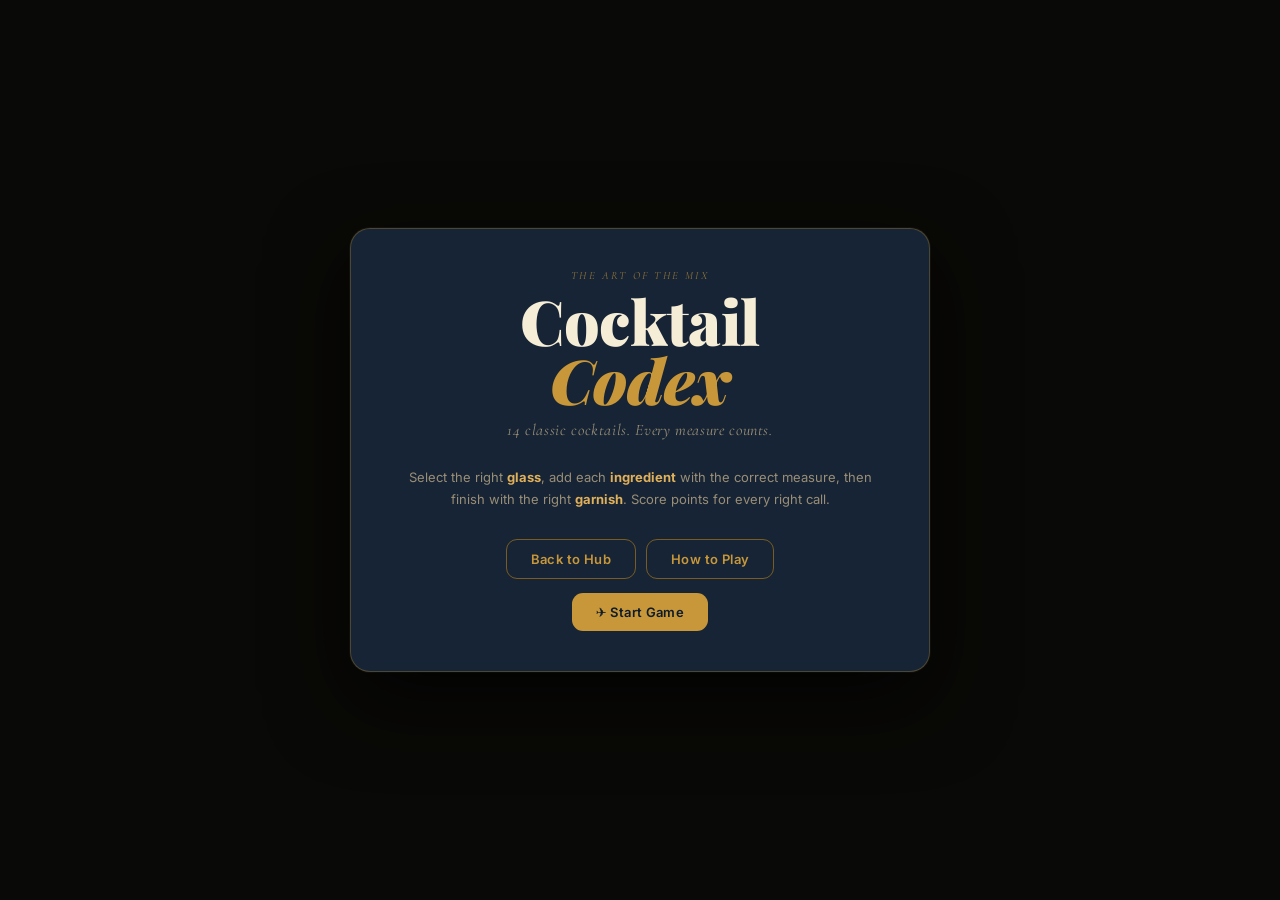
<file: games/cocktail_codex/index.html>
<!DOCTYPE html>
<html lang="en">
<head>
  <meta charset="UTF-8" />
  <meta name="viewport" content="width=device-width, initial-scale=1.0" />
  <title>Cocktail Codex</title>
  <link rel="stylesheet" href="style.css" />
  <link rel="preconnect" href="https://fonts.googleapis.com" />
  <link href="https://fonts.googleapis.com/css2?family=Playfair+Display:ital,wght@0,400;0,600;0,700;0,900;1,400;1,700&family=Cormorant+Garamond:ital,wght@0,300;0,400;0,600;1,300;1,400&family=Inter:wght@300;400;500;600;700&display=swap" rel="stylesheet" />
</head>
<body>

<!-- ══════════════════════════════════════════════════
     WELCOME OVERLAY
══════════════════════════════════════════════════ -->
<div class="overlay" id="overlayWelcome">
  <div class="modal">
    <button id="resumeBtn" class="modal-close-btn" style="display:none" onclick="resumeGame()" title="Resume">✕</button>
    <div class="modal-eyebrow">The Art of the Mix</div>
    <div class="modal-logo">Cocktail<br><span class="logo-accent">Codex</span></div>
    <div class="modal-tagline">14 classic cocktails. Every measure counts.</div>
    <div class="modal-body">
      Select the right <strong>glass</strong>, add each <strong>ingredient</strong> with the correct measure, then finish with the right <strong>garnish</strong>. Score points for every right call.
    </div>
    <div class="btn-group">
      <button class="btn btn-secondary" onclick="window.location.replace('../../hub/index.html')">Back to Hub</button>
      <button class="btn btn-secondary" onclick="showOverlay('overlayTutorial')">How to Play</button>
    </div>
    <div style="margin-top:14px">
      <button class="btn btn-primary" onclick="showStaffEntry()">✈ Start Game</button>
    </div>
  </div>
</div>

<!-- ══════════════════════════════════════════════════
     STAFF NUMBER OVERLAY
══════════════════════════════════════════════════ -->
<div class="overlay hidden" id="overlayStaffNum">
  <div class="modal" style="max-width:380px">
    <button class="modal-close-btn" onclick="showOverlay('overlayWelcome')" title="Back">✕</button>
    <div class="modal-logo" style="font-size:clamp(28px,5vw,36px);margin-bottom:6px">Staff Number</div>
    <div class="modal-tagline" style="margin-bottom:20px">Your score will appear on the leaderboard</div>
    <div class="staff-input-wrap">
      <input id="staffInput" class="staff-input" type="text" inputmode="numeric" pattern="[0-9]*"
        maxlength="6" placeholder="123456" autocomplete="off"
        oninput="validateStaffInput()"
        onkeydown="if(event.key==='Enter') confirmStaffNumber()" />
      <div class="staff-error" id="staffError">Must be exactly 6 digits</div>
    </div>
    <div class="btn-group" style="margin-top:20px">
      <button class="btn btn-primary" id="staffConfirmBtn" onclick="confirmStaffNumber()">Continue →</button>
    </div>
  </div>
</div>

<!-- ══════════════════════════════════════════════════
     TUTORIAL OVERLAY
══════════════════════════════════════════════════ -->
<div class="overlay hidden" id="overlayTutorial">
  <div class="modal" style="max-width:520px">
    <button class="modal-close-btn" onclick="showOverlay('overlayWelcome')" title="Back">✕</button>
    <div class="modal-logo" style="font-size:clamp(28px,5vw,36px);margin-bottom:18px">How to Play</div>
    <div class="tutorial-steps">
      <div class="tut-step"><div class="tut-num">1</div><div class="tut-text">Choose whether to <strong>use a shaker or not</strong> — each cocktail has a correct method.</div></div>
      <div class="tut-step"><div class="tut-num">2</div><div class="tut-text"><strong>Drag the correct glass</strong> to the drop zone — the glass shape appears when you get it right.</div></div>
      <div class="tut-step"><div class="tut-num">3</div><div class="tut-text"><strong>Drag each ingredient</strong> to the glass. A measure picker appears — select the right amount for full points. Wrong measure = 1 pt only.</div></div>
      <div class="tut-step"><div class="tut-num">4</div><div class="tut-text"><strong>Drag the garnish</strong> to finish the cocktail.</div></div>
      <div class="tut-step"><div class="tut-num">5</div><div class="tut-text">Complete all <strong>14 cocktails</strong> to finish. Your score is saved to the hub leaderboard.</div></div>
    </div>
    <div class="btn-group">
      <button class="btn btn-primary" onclick="showStaffEntry()">✈ Start Game</button>
    </div>
  </div>
</div>

<!-- ══════════════════════════════════════════════════
     GAME OVER OVERLAY
══════════════════════════════════════════════════ -->
<div class="overlay hidden" id="overlayGameOver">
  <div class="modal" style="max-width:420px;text-align:center">
    <div class="modal-logo" style="color:#E05A5A;font-size:clamp(32px,6vw,48px)">Game Over</div>
    <div class="modal-tagline" style="margin-bottom:16px">The bar is closed</div>
    <div style="font-size:48px;margin:12px 0"><img width='100%' src='./src/game_over/over1.gif' alt='Game over'></div>
    <div class="modal-body" style="margin-bottom:6px">
      You finished <strong id="go-cocktails">0</strong> cocktails.
    </div>
    <div class="btn-group" style="margin-top:20px">
      <button class="btn btn-secondary" onclick="showOverlay('overlayWelcome')">Menu</button>
      <button class="btn btn-primary" onclick="restartGame()">Play Again</button>
    </div>
  </div>
</div>

<!-- ══════════════════════════════════════════════════
     GAME COMPLETE OVERLAY
══════════════════════════════════════════════════ -->
<div class="overlay hidden" id="overlayComplete">
  <div class="modal" style="max-width:460px;text-align:center">
    <div class="modal-eyebrow">All 14 Cocktails Complete</div>
    <div class="modal-logo" style="font-size:clamp(28px,5vw,42px);margin-bottom:10px">Masterclass!</div>
    <div style="font-size:52px;margin:10px 0"><img width='100%' src='./src/game_over/win.gif' alt='Game over'></div>
    <div class="complete-score-wrap">
      <div class="complete-stat">
        <div class="complete-stat-val" id="comp-score">0</div>
        <div class="complete-stat-label">Total Score</div>
      </div>
    </div>
    <div class="modal-body" style="margin:16px 0 6px">Your score has been saved to the leaderboard. <br>Well shaken!</div>
    <div class="btn-group" style="margin-top:20px">
      <button class="btn btn-secondary" onclick="window.location.replace('../../hub/index.html')">Back to Hub</button>
      <button class="btn btn-primary" onclick="restartGame()">Play Again</button>

    </div>
  </div>
</div>

<!-- measure picker is now inline below the glass stage -->

<!-- ══════════════════════════════════════════════════
     MAIN GAME
══════════════════════════════════════════════════ -->
<div id="game" class="hidden">

  <!-- Header: logo + dev tools + menu only -->
  <header class="g-header">
    <div class="g-logo">Cocktail<span class="g-logo-accent">Codex</span></div>
    <div class="g-header-btns">
      <span class="header-staff-badge" id="header-staff-num"></span>
      <button class="btn-icon hidden" id="devToolsBtn" title="Dev Tools" onclick="toggleDevTools()">⚙</button>
      <button class="btn btn-ghost" onclick="showOverlay('overlayWelcome')">Menu</button>
    </div>
  </header>

  <main class="game-layout">

    <!-- LEFT: sequential steps + score card + dev tools -->
    <aside class="palette" id="palette">



      <!-- Step 1: Method -->
      <div class="palette-section" id="step-shaker">
        <h3 class="palette-title"><span class="step-num">1</span> Method</h3>
        <div class="palette-grid palette-grid-4">
          <button class="palette-item shaker-btn-item" id="shakerYes" onclick="selectShaker(true)"></button>
          <button class="palette-item shaker-btn-item" id="shakerNo"  onclick="selectShaker(false)"></button>
        </div>
      </div>

      <!-- Step 2: Glass -->
      <div class="palette-section step-hidden" id="step-glass">
        <h3 class="palette-title"><span class="step-num">2</span> Glass</h3>
        <div class="palette-grid palette-grid-4" id="glasses-grid"></div>
      </div>

      <!-- Step 3: Ingredients -->
      <div class="palette-section step-hidden" id="step-ingredients">
        <h3 class="palette-title"><span class="step-num">3</span> Ingredients</h3>
        <div class="palette-grid palette-grid-4" id="ingredients-grid"></div>
      </div>

      <!-- Step 4: Garnish -->
      <div class="palette-section step-hidden" id="step-garnish">
        <h3 class="palette-title"><span class="step-num">4</span> Garnish</h3>
        <div class="palette-grid palette-grid-4" id="garnishes-grid"></div>
      </div>



    </aside>

    <!-- CENTER: drop hint + drop zone -->
    <section class="glass-stage">
      <div class="drop-hint-bar" id="drop-hint-bar">Drop ingredient here</div>
      <div class="glass-drop-zone" id="glass-drop-zone">
        <div id="glass-svg-wrap"></div>
        <div class="dropped-items" id="dropped-items"></div>
      </div>
      <div class="feedback" id="feedback"></div>
    </section>

    <!-- RIGHT: task card -->
    <aside class="task-panel">
      <div class="task-card">
        <div class="task-label">Your Mission</div>
          <div class="cocktail-timer">
          <div class="timer-bar-track"><div class="timer-bar-fill" id="timer-bar-fill"></div></div>
          <span class="timer-label" id="timer-label">60s</span>
        </div>
        <h2 class="task-name" id="task-name">—</h2>

        <div class="task-step-status" id="task-step-status"></div>
        <button class="btn btn-next hidden" id="btn-next" onclick="loadNextCocktail()">Next Cocktail →</button>
      </div>



                  <!-- Score card (vertical) -->
      <div class="score-card">
        <div class="score-stat">
          <div class="score-label">This Cocktail</div>
          <div class="score-val" id="hdr-cocktail-score">0</div>
        </div>
        <div class="score-divider"></div>
        <div class="score-stat">
          <div class="score-label">Total Score</div>
          <div class="score-val" id="hdr-total-score">0</div>
        </div>
        <div class="score-divider"></div>
        <div class="score-stat">
          <div class="score-label">Cocktails Made</div>
          <div class="score-val" id="hdr-cocktails-made">0</div>
        </div>
      </div>

      <!-- Dev tools (below palette sections) -->
      <div class="dev-tools-panel hidden" id="devPanel">
        <div class="dev-tools-title">💡 Required</div>
        <div class="required-list" id="required-list"></div>
        <button class="btn btn-reset" id="btn-reset" style="margin-top:10px">↺ Start Over</button>
        <button class="btn btn-skip" id="btn-skip" style="margin-top:6px">⏭ Skip Cocktail</button>
      </div>
    </aside>

  </main>
</div>

<div class="toast" id="toast"></div>

<script src="game.js"></script>
</body>
</html>
</file>
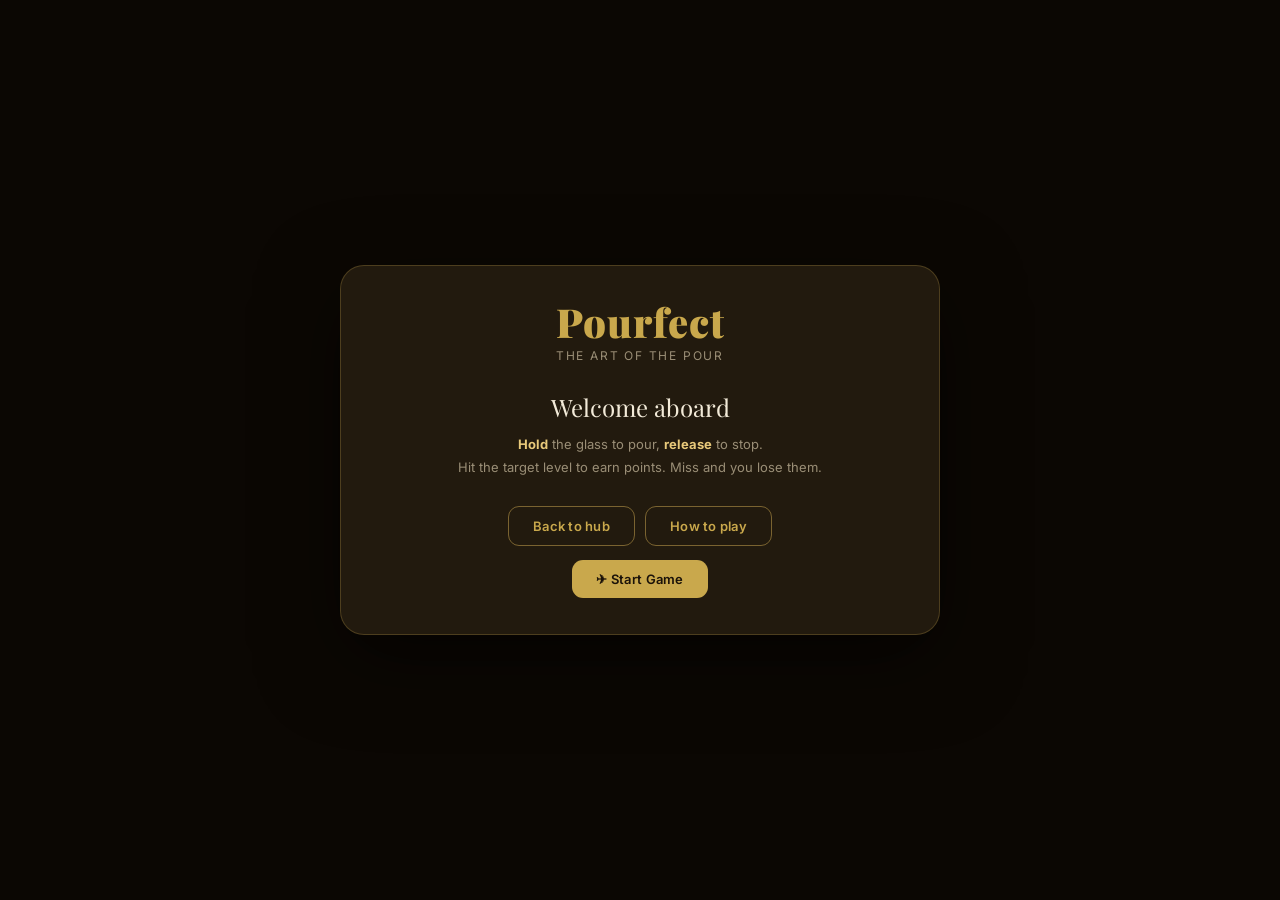
<file: games/pourfect/index.html>
<!DOCTYPE html>
<html lang="en">
<head>
  <meta charset="UTF-8" />
  <meta name="viewport" content="width=device-width, initial-scale=1.0" />
  <title>Pourfect</title>
  <link rel="stylesheet" href="style.css" />
</head>
<body>

<!-- WELCOME -->
<div class="overlay" id="overlayWelcome">
  <div class="modal" style="position:relative;">
    <button id="resumeBtn" onclick="resumeGame()" title="Resume game" class="modal-close-btn" style="display:none;">✕</button>
    <div class="modal-logo">Pourfect</div>
    <div class="modal-tagline">The art of the pour</div>
    <div class="modal-title">Welcome aboard</div>
    <div class="modal-body"><strong>Hold</strong> the glass to pour, <strong>release</strong> to stop.<br>Hit the target level to earn points. Miss and you lose them.</div>
    <div class="btn-group">
      <button class="btn btn-secondary" onclick="window.location.replace('../../hub/index.html')">Back to hub</button>
      <button class="btn btn-secondary" onclick="showOverlay('overlayTutorial')">How to play</button>
    </div>
    <div style="margin-top:14px;">
      <button class="btn btn-primary" onclick="showStaffEntry()">✈ Start Game</button>
    </div>
  </div>
</div>

<!-- STAFF NUMBER -->
<div class="overlay hidden" id="overlayStaffNum">
  <div class="modal" style="max-width:380px;position:relative;">
    <button class="modal-close-btn" onclick="showOverlay('overlayWelcome')" title="Back">✕</button>
    <div class="modal-logo" style="font-size:26px;margin-bottom:6px;">Staff Number</div>
    <div class="modal-tagline" style="margin-bottom:20px;">Your score will appear on the leaderboard</div>
    <div class="staff-input-wrap">
      <input
        id="staffInput"
        class="staff-input"
        type="text"
        inputmode="numeric"
        pattern="[0-9]*"
        maxlength="6"
        placeholder="123456"
        autocomplete="off"
        oninput="validateStaffInput()"
        onkeydown="if(event.key==='Enter') confirmStaffNumber()"
      />
      <div class="staff-error" id="staffError">Must be exactly 6 digits</div>
    </div>
    <div class="btn-group" style="margin-top:20px;">
      <button class="btn btn-primary" id="staffConfirmBtn" disabled onclick="confirmStaffNumber()">Continue →</button>
    </div>
  </div>
</div>

<!-- TUTORIAL -->
<div class="overlay hidden" id="overlayTutorial">
  <div class="modal" style="position:relative;">
    <button class="modal-close-btn" onclick="showOverlay('overlayWelcome')" title="Back">✕</button>
    <div class="modal-logo" style="font-size:26px;margin-bottom:18px;">How to Play</div>
    <div class="tutorial-steps">
      <div class="tut-step"><div class="tut-num">1</div><div class="tut-text">Choose your <strong>cabin class</strong> — each has its own drinks and difficulty.</div></div>
      <div class="tut-step"><div class="tut-num">2</div><div class="tut-text"><strong>Hold</strong> the glass to pour, <strong>release</strong> to stop. Try to match the target level.</div></div>
      <div class="tut-step"><div class="tut-num">3</div><div class="tut-text"><strong>Perfect</strong> = +40 pts. Within 1% = +15. Each % further reduces points — miss by 7%+ and you lose points (max deduction -25).</div></div>
      <div class="tut-step"><div class="tut-num">4</div><div class="tut-text">Score 5 drinks per round. Each level pours <strong>faster</strong> — keep up!</div></div>
      <div class="tut-step"><div class="tut-num">5</div><div class="tut-text">After Level 5, a <strong>Bonus Round</strong> awaits: 1 drink at ±1% tolerance. Hit it → <strong>score doubled</strong>. Miss → lose everything.</div></div>
      <div class="tut-step"><div class="tut-num">6</div><div class="tut-text">Hit <strong>0 points</strong> and it's game over. Keep your score above zero!</div></div>
    </div>
    <div class="btn-group">
      <button class="btn btn-primary" onclick="showStaffEntry()">✈ Start Game</button>
    </div>
  </div>
</div>

<!-- CABIN SELECT -->
<div class="overlay hidden" id="overlayCabin">
  <div class="modal" style="position:relative;">
    <button class="modal-close-btn" onclick="showOverlay('overlayWelcome')" title="Back">✕</button>
    <div class="modal-logo" style="font-size:26px;margin-bottom:4px;">Choose Cabin</div>
    <div class="modal-tagline" style="margin-bottom:24px;">Tap a cabin to start</div>
    <div class="cabin-grid" id="cabinGrid"></div>
  </div>
</div>

<!-- RESULTS -->
<div class="overlay hidden" id="overlayResults">
  <div class="modal results-content">
    <div class="modal-logo" style="font-size:26px;margin-bottom:6px;">Level Complete</div>
    <div class="round-badge" id="resultsRoundBadge">Level 1</div>
    <div id="resultsDrinks" class="results-drinks"></div>
    <div class="results-total" id="resultsTotal"></div>
    <div class="modal-body" id="resultsMsg" style="margin-bottom:4px;"></div>
    <div class="speed-tier-badge" id="resultsSpeedBadge"></div>
    <div style="margin-top:20px;">
      <div class="btn-group">
        <button class="btn btn-ghost" onclick="showOverlay('overlayWelcome')">Menu</button>
        <button class="btn btn-primary" id="nextLevelBtn" onclick="newLevel()">Next Level →</button>
      </div>
    </div>
  </div>
</div>

<!-- GAME OVER -->
<div class="overlay hidden" id="overlayGameOver">
  <div class="modal gameover-modal">
    <div class="modal-logo" style="color:#E87878;">Game Over</div>
    <div class="modal-tagline" style="margin-bottom:16px;">Your score reached zero</div>
    <div class="gameover-score"><img width='100%' src='./src/game_over/thirsty_child.gif' alt='Game over'></div>
    <div class="modal-body" style="margin-bottom:24px;">Better luck next time — the passengers are thirsty!</div>
    <div class="btn-group">
      <button class="btn btn-primary" onclick="showCabinSelect()">Play Again</button>
      <button class="btn btn-ghost" onclick="showOverlay('overlayWelcome')">Menu</button>
    </div>
  </div>
</div>

<!-- GAME -->
<div id="game" class="hidden">

  <header class="g-header">
    <div class="g-logo">Pourfect</div>
    <div class="g-cabin-tag">
      <div class="g-cabin-badge" id="gCabinBadge"></div>
      <div class="g-cabin-name" id="gCabinName"></div>
    </div>
    <div class="g-header-btns">
      <span class="header-staff-badge" id="header-staff-num"></span>
      <button class="btn-icon hidden" id="settingsBtn" title="Settings" onclick="toggleSettings()">⚙</button>
      <button class="btn btn-ghost" style="padding:6px 14px;font-size:11px;" onclick="showOverlay('overlayWelcome')">Menu</button>
    </div>
  </header>

  <aside class="g-left">
    <div class="drink-name" id="gDrinkName">–</div>
    <div class="drink-cabin" id="gDrinkCabin">–</div>
    <div class="hint-text" id="gHint">Hold the glass to pour</div>

    <div class="plays-row">
      <span class="plays-label">Level</span>
      <span style="font-family:'Playfair Display',serif;font-size:18px;font-weight:700;color:var(--gold);margin-left:6px;margin-right:10px;padding-bottom:8px;" id="gLevelNum">1</span>
    </div>

    <div class="plays-row">
      <span class="plays-label">Round</span>
      <div class="plays-track" id="playsTrack"></div>
    </div>
  </aside>

  <main class="g-center">
    <div class="glass-wrap" id="glassWrap"></div>
    <div class="pour-label" id="gPourLabel">Hold glass to pour</div>
  </main>

  <aside class="g-right">
    <div class="score-block">
      <div class="score-label">Score</div>
      <div class="score-val" id="gScore">50</div>
      <div class="score-change" id="gScoreChange"></div>
    </div>

    <div class="praise-box hidden" id="gPraise"></div>

    <div class="target-dial" id="targetDial">
      <div class="target-ring">
        <svg viewBox="0 0 100 100" xmlns="http://www.w3.org/2000/svg">
          <circle cx="50" cy="50" r="42" fill="none" stroke="#2C2214" stroke-width="8"/>
          <circle id="dialRange" cx="50" cy="50" r="42" fill="none" stroke="rgba(29,92,58,0.5)" stroke-width="8" stroke-dasharray="0 264" stroke-linecap="round" transform="rotate(-90 50 50)"/>
          <circle id="dialTarget" cx="50" cy="50" r="42" fill="none" stroke="#C9A84C" stroke-width="3" stroke-dasharray="0 264" stroke-linecap="round" transform="rotate(-90 50 50)"/>
          <circle id="dialFill" cx="50" cy="50" r="42" fill="none" stroke="#E8C97A" stroke-width="5" stroke-dasharray="0 264" stroke-linecap="round" stroke-opacity="0.7" transform="rotate(-90 50 50)"/>
        </svg>
        <div class="target-ring-label">
          <div class="trl-pct" id="dialPct">0%</div>
          <div class="trl-sub">Level</div>
        </div>
      </div>
      <div class="target-label">Fill Level</div>
    </div>

    <div class="speed-control" id="speedControl">
      <div class="speed-label">
        <span>Pour Speed</span>
        <span id="speedVal">Normal</span>
      </div>
      <input type="range" id="speedSlider" min="1" max="5" value="3" step="1"/>
    </div>

    <div class="skip-btn-wrap" id="skipBtnWrap">
      <button class="btn btn-ghost" style="width:100%;font-size:12px;padding:8px;" onclick="skipDrink()">Skip drink →</button>
    </div>
  </aside>

  <footer class="g-footer">
    <button class="btn btn-primary" style="padding:9px 40px;display:none;" id="gActionBtn" onclick="handleAction()">Next</button>
  </footer>

</div>

<script src="game.js"></script>
</body>
</html>
</file>
<file: games/cocktail_codex/style.css>
/* =====================================================
   THE COCKTAIL CODEX — Speakeasy Art Deco Theme v3
   ===================================================== */

@import url('https://fonts.googleapis.com/css2?family=Playfair+Display:ital,wght@0,400;0,600;0,700;0,900;1,400;1,700&family=Cormorant+Garamond:ital,wght@0,300;0,400;0,600;1,300;1,400&family=Inter:wght@300;400;500;600;700&display=swap');

:root {
  --navy:      #0D1B2A;
  --navy-2:    #162435;
  --navy-3:    #1e3045;
  --amber:     #C8973A;
  --amber-2:   #e0b05a;
  --amber-dim: #7A5C22;
  --teal:      #4ECDC4;
  --cream:     #F5EDD6;
  --cream-2:   #e8dcc4;
  --cream-dim: #9A8E76;
  --slate:     #2A3A4A;
  --slate-2:   #3a4e62;
  --red-err:   #e05a5a;
  --green-ok:  #5acd8a;

  --font-display: 'Playfair Display', Georgia, serif;
  --font-serif:   'Cormorant Garamond', Georgia, serif;
  --font-body:    'Inter', system-ui, sans-serif;

  --radius-sm: 6px;
  --radius-md: 12px;
  --radius-lg: 20px;
  --shadow-card: 0 4px 24px rgba(0,0,0,0.45);
  --tr: 0.2s ease;
}

*, *::before, *::after { box-sizing: border-box; margin: 0; padding: 0; }
html, body { height: 100%; background: var(--navy); color: var(--cream); font-family: var(--font-body); font-size: 14px; overflow-x: hidden; }

/* ══════════════════════════════════════════════════
   OVERLAYS
══════════════════════════════════════════════════ */
.overlay {
  position: fixed; inset: 0;
  background: rgba(10,7,3,0.88);
  backdrop-filter: blur(10px);
  display: flex; align-items: center; justify-content: center;
  z-index: 200; transition: opacity 0.3s;
}
.overlay.hidden { opacity: 0; pointer-events: none; }

.modal {
  background: var(--navy-2);
  border: 1px solid rgba(200,151,58,0.3);
  border-radius: var(--radius-lg);
  padding: 40px 48px;
  max-width: 580px; width: calc(100% - 40px);
  text-align: center;
  box-shadow: 0 28px 80px rgba(0,0,0,0.7), 0 0 0 1px rgba(200,151,58,0.08);
  position: relative;
}

.modal-eyebrow {
  font-family: var(--font-serif); font-size: 11px; font-style: italic;
  letter-spacing: 0.2em; text-transform: uppercase;
  color: var(--amber); opacity: 0.7; margin-bottom: 10px;
}
.modal-logo {
  font-family: var(--font-display);
  font-size: clamp(42px, 7vw, 62px); font-weight: 900;
  color: var(--cream); letter-spacing: -0.01em;
  line-height: 0.95; margin-bottom: 10px;
}
.logo-accent { color: var(--amber); font-style: italic; display: block; }
.modal-tagline {
  font-family: var(--font-serif); font-size: 16px; font-style: italic;
  color: var(--cream-dim); letter-spacing: 0.04em; margin-bottom: 26px;
}
.modal-body { font-size: 13px; color: var(--cream-dim); line-height: 1.75; margin-bottom: 28px; }
.modal-body strong { color: var(--amber-2); }

.modal-close-btn {
  position: absolute; top: 14px; right: 14px;
  background: transparent; border: 1px solid rgba(242,234,216,0.2);
  color: var(--cream-dim); border-radius: 8px;
  width: 32px; height: 32px; font-size: 16px; cursor: pointer;
  display: flex; align-items: center; justify-content: center;
  transition: border-color .15s, color .15s;
}
.modal-close-btn:hover { border-color: rgba(242,234,216,0.5); color: var(--cream); }

/* Buttons */
.btn-group { display: flex; gap: 10px; justify-content: center; flex-wrap: wrap; }
.btn {
  font-family: var(--font-body); font-size: 13px; font-weight: 600;
  padding: 11px 24px; border-radius: 11px; border: none;
  cursor: pointer; transition: transform .12s, opacity .15s, box-shadow .15s;
  letter-spacing: .03em;
}
.btn:active { transform: scale(0.97); }
.btn-primary { background: var(--amber); color: #0D1B2A; }
.btn-primary:hover { opacity: .9; box-shadow: 0 6px 20px rgba(200,151,58,0.35); }
.btn-secondary { background: transparent; border: 1px solid var(--amber-dim); color: var(--amber); }
.btn-secondary:hover { border-color: var(--amber); }
.btn-ghost {
  background: transparent; border: 1px solid rgba(242,234,216,0.18);
  color: var(--cream-dim); font-size: 12px; padding: 8px 16px;
}
.btn-ghost:hover { border-color: rgba(242,234,216,0.4); color: var(--cream); }
.btn-next {
  width: 100%; padding: 10px;
  background: linear-gradient(135deg, var(--amber), var(--amber-2));
  color: var(--navy); border: none; border-radius: var(--radius-md);
  font-family: var(--font-body); font-size: 0.78rem; font-weight: 600;
  cursor: pointer; letter-spacing: 0.05em;
  transition: transform .15s, box-shadow .15s;
}
.btn-next:hover { transform: translateY(-1px); box-shadow: 0 6px 18px rgba(200,151,58,0.35); }
.btn-next.hidden { display: none; }
.btn-icon.hidden { display: none; }
.btn-reset {
  width: 100%; padding: 9px;
  background: transparent; border: 1.5px solid rgba(200,151,58,0.3);
  color: var(--amber); border-radius: var(--radius-md);
  font-family: var(--font-body); font-size: 0.75rem; font-weight: 600;
  cursor: pointer; letter-spacing: 0.04em; opacity: 0.7;
  transition: opacity .15s, border-color .15s;
}
.btn-reset:hover { opacity: 1; border-color: var(--amber); }

/* Tutorial */
.tutorial-steps { text-align: left; margin-bottom: 24px; }
.tut-step { display: flex; gap: 12px; align-items: flex-start; margin-bottom: 14px; }
.tut-num {
  flex-shrink: 0; width: 26px; height: 26px; border-radius: 50%;
  background: var(--amber); color: #0D1B2A;
  font-weight: 700; font-size: 12px;
  display: flex; align-items: center; justify-content: center;
}
.tut-text { font-size: 12px; color: var(--cream-dim); line-height: 1.65; }
.tut-text strong { color: var(--cream); }

/* Staff input */
.staff-input-wrap { display: flex; flex-direction: column; align-items: center; gap: 8px; }
.staff-input {
  width: 190px; text-align: center;
  font-family: var(--font-display); font-size: 32px; font-weight: 700;
  letter-spacing: .25em; color: var(--amber);
  background: var(--slate); border: 2px solid var(--amber-dim);
  border-radius: 14px; padding: 14px 10px; outline: none;
  transition: border-color .2s;
}
.staff-input:focus { border-color: var(--amber); }
.staff-input::placeholder { color: var(--amber-dim); opacity: .5; letter-spacing: .2em; }
.staff-error { font-size: 11px; color: var(--red-err); min-height: 16px; }

/* Game complete */
.complete-score-wrap { display: flex; align-items: center; justify-content: center; gap: 20px; margin: 20px 0; }
.complete-stat { text-align: center; }
.complete-stat-val { font-family: var(--font-display); font-size: 40px; font-weight: 700; color: var(--amber); line-height: 1; }
.complete-stat-label { font-size: 10px; text-transform: uppercase; letter-spacing: .12em; color: var(--cream-dim); margin-top: 4px; }
.complete-divider { width: 1px; height: 50px; background: rgba(200,151,58,0.25); }

/* ══════════════════════════════════════════════════
   MEASURE PICKER OVERLAY (over glass stage)
══════════════════════════════════════════════════ */
.measure-overlay {
  position: absolute; inset: 0;
  display: flex; align-items: center; justify-content: center;
  background: rgba(13,27,42,0.72);
  backdrop-filter: blur(6px);
  -webkit-backdrop-filter: blur(6px);
  z-index: 50;
  animation: fadeIn .2s ease;
}
.measure-overlay.hidden { display: none; }

.measure-overlay-panel {
  background: var(--navy-2);
  border: 1.5px solid rgba(200,151,58,0.45);
  border-radius: var(--radius-md);
  padding: 18px 20px;
  display: flex; flex-direction: column; gap: 10px;
  min-width: 220px; max-width: 280px;
  box-shadow: 0 16px 48px rgba(0,0,0,0.6);
  animation: slideUp 0.25s cubic-bezier(0.34,1.56,0.64,1);
}
@keyframes slideUp {
  from { transform: translateY(14px) scale(0.96); opacity: 0; }
  to   { transform: translateY(0) scale(1);        opacity: 1; }
}
.measure-inline-name {
  font-family: var(--font-display); font-size: 14px; font-weight: 700;
  color: var(--amber); text-align: center;
}
.measure-inline-sub {
  font-size: 10px; color: var(--cream-dim); text-align: center;
  font-style: italic; margin-bottom: 2px;
}
.measure-inline-options { display: flex; flex-wrap: wrap; gap: 6px; justify-content: center; }
.measure-inline-btn {
  padding: 7px 14px;
  background: var(--slate); border: 1.5px solid rgba(200,151,58,0.22);
  border-radius: var(--radius-sm); color: var(--cream);
  font-family: var(--font-body); font-size: 12px; font-weight: 500;
  cursor: pointer;
  transition: border-color .15s, background .15s, transform .12s;
}
.measure-inline-btn:hover:not(:disabled) { border-color: var(--amber); background: rgba(200,151,58,0.1); transform: translateY(-1px); }
.measure-inline-btn:disabled { cursor: default; }
.measure-inline-btn.correct-measure { background: rgba(90,205,138,0.15); border-color: var(--green-ok); color: var(--green-ok); }
.measure-inline-btn.wrong-measure   { background: rgba(224,90,90,0.12);  border-color: var(--red-err);   color: var(--red-err); }



/* ══════════════════════════════════════════════════
   GAME SHELL
══════════════════════════════════════════════════ */
#game {
  width: 100%; height: 100vh;
  display: grid; grid-template-rows: 50px 1fr; overflow: hidden;
}
#game.hidden { display: none; }

/* ─── Header (logo + buttons only) ─── */
.g-header {
  display: flex; align-items: center; justify-content: space-between;
  padding: 0 18px;
  background: var(--navy-2);
  border-bottom: 1px solid rgba(200,151,58,0.15);
  z-index: 10;
}
.g-logo {
  font-family: var(--font-display);
  font-size: 20px; font-weight: 900; color: var(--cream);
  letter-spacing: -0.01em; white-space: nowrap;
}
.g-logo-accent { color: var(--amber); font-style: italic; margin-left: 4px; }
.g-header-btns { display: flex; gap: 8px; align-items: center; }
.btn-icon {
  background: transparent; border: 1px solid rgba(242,234,216,0.18);
  color: var(--cream-dim); border-radius: 9px; cursor: pointer;
  font-size: 16px; width: 30px; height: 30px;
  display: flex; align-items: center; justify-content: center;
  transition: border-color .15s, color .15s;
}
.btn-icon:hover { border-color: rgba(242,234,216,0.5); color: var(--cream); }
.btn-icon.active { border-color: var(--amber-dim); color: var(--amber); background: rgba(200,151,58,0.08); }

/* ─── Game layout ─── */
.game-layout {
  display: grid;
  grid-template-columns: 520px 1fr 230px;
  overflow: hidden; height: 100%;
}

/* ══════════════════════════════════════════════════
   LEFT PALETTE
══════════════════════════════════════════════════ */
.palette {
  background: var(--navy-2);
  border-right: 1px solid rgba(200,151,58,0.12);
  overflow-y: auto; padding: 12px 10px;
  display: flex; flex-direction: column; gap: 14px;
  scrollbar-width: thin; scrollbar-color: var(--slate-2) transparent;
}

/* Score card inside left panel — vertical stack */
.score-card {
  background: var(--slate);
  border: 1.5px solid rgba(200,151,58,0.22);
  border-radius: var(--radius-md);
  padding: 12px 14px;
  box-shadow: var(--shadow-card);
  display: flex; flex-direction: column; gap: 0;
}
.score-stat {
  display: flex; align-items: center; justify-content: space-between;
  padding: 7px 0;
}
.score-label { font-size: 9px; text-transform: uppercase; letter-spacing: .12em; color: var(--amber); opacity: 0.7; }
.score-val {
  font-family: var(--font-display); font-size: 22px; font-weight: 700;
  color: var(--amber); line-height: 1;
  transition: transform 0.3s cubic-bezier(0.34,1.56,0.64,1);
}
.score-val.bump { animation: statBump 0.4s cubic-bezier(0.34,1.56,0.64,1); }
@keyframes statBump {
  0%   { transform: scale(1); }
  45%  { transform: scale(1.28); color: var(--teal); }
  100% { transform: scale(1); }
}
.score-divider { width: 100%; height: 1px; background: rgba(200,151,58,0.15); flex-shrink: 0; }

/* Palette section */
.palette-section { display: flex; flex-direction: column; gap: 8px; }
.palette-section.step-hidden { display: none; }

.palette-title {
  font-size: 10px; font-weight: 700; text-transform: uppercase; letter-spacing: .14em;
  color: var(--amber);
  padding-bottom: 5px; border-bottom: 1px solid rgba(200,151,58,0.18);
  display: flex; align-items: center; gap: 7px;
}
.step-num {
  display: inline-flex; align-items: center; justify-content: center;
  width: 16px; height: 16px; border-radius: 50%;
  background: var(--amber); color: var(--navy); font-size: 8px; font-weight: 700; flex-shrink: 0;
}

/* Grids */
.palette-grid { display: grid; gap: 7px; }
.palette-grid-4 { grid-template-columns: repeat(5, 1fr); }
.palette-grid-2 { grid-template-columns: repeat(2, 1fr); }

/* Palette item (ingredients, glasses, garnishes, shaker buttons) */
.palette-item {
  background: var(--slate);
  border: 1.5px solid rgba(200,151,58,0.15);
  border-radius: var(--radius-md);
  padding: 10px 6px 8px;
  cursor: grab; display: flex; flex-direction: column; align-items: center; gap: 6px;
  transition: border-color var(--tr), transform var(--tr), box-shadow var(--tr);
  user-select: none; -webkit-user-select: none;
}
.palette-item:hover { border-color: var(--amber); transform: translateY(-2px); box-shadow: 0 5px 16px rgba(0,0,0,0.4); }
.palette-item.dragging { opacity: 0.35; cursor: grabbing; }
.palette-item.correct { border-color: var(--green-ok); background: rgba(90,205,138,0.08); }
.palette-item.wrong-flash { animation: wrongFlash .4s ease; }
@keyframes wrongFlash {
  0%, 100% { border-color: rgba(200,151,58,0.15); background: var(--slate); }
  50% { border-color: var(--red-err); background: rgba(224,90,90,0.14); }
}

/* Shaker buttons: same size as palette items but clickable (not draggable) */
.shaker-btn-item { cursor: pointer;}
.shaker-btn-item.correct { border-color: var(--green-ok); background: rgba(90,205,138,0.08); }
.shaker-btn-item.wrong   { border-color: var(--red-err);  background: rgba(224,90,90,0.08); }

.item-img {
  width: 56px; height: 56px; object-fit: contain;
  filter: drop-shadow(0 2px 4px rgba(0,0,0,0.5)); border-radius: 4px;
}
.item-name {
  font-size: 0.72rem; font-weight: 500;
  color: var(--cream-2); text-align: center; line-height: 1.3;
}

/* Dev tools */
.dev-tools-panel {
  background: var(--slate); border: 1px solid rgba(200,151,58,0.2);
  border-radius: var(--radius-md); padding: 12px;
}
.dev-tools-panel.hidden { display: none; }
.dev-tools-title { font-size: 9px; font-weight: 700; text-transform: uppercase; letter-spacing: .12em; color: var(--amber); margin-bottom: 9px; }
.required-list { display: flex; flex-direction: column; gap: 5px; }
.req-item { display: flex; align-items: center; gap: 6px; font-size: 0.65rem; color: var(--cream-2); padding: 2px 4px; border-radius: var(--radius-sm); }
.req-item.done { color: var(--green-ok); opacity: 0.5; text-decoration: line-through; }
.req-check { width: 13px; height: 13px; border-radius: 50%; border: 1.5px solid rgba(200,151,58,0.4); flex-shrink: 0; display: flex; align-items: center; justify-content: center; font-size: 8px; transition: background .2s, border-color .2s; }
.req-item.done .req-check { background: var(--green-ok); border-color: var(--green-ok); }

/* ══════════════════════════════════════════════════
   CENTER STAGE
══════════════════════════════════════════════════ */
.glass-stage {
  display: flex; flex-direction: column; align-items: center; justify-content: center;
  padding: 16px 20px; gap: 10px;
  background: radial-gradient(ellipse at center, #162435 0%, #162435 40%, var(--navy) 72%);
  position: relative;
  max-width: 70%; margin: 0 auto; width: 70%;
}

/* Drop hint bar — permanently visible above the zone */
.drop-hint-bar {
  font-family: var(--font-serif); font-style: italic;
  font-size: 15px; color: var(--amber); opacity: 0.65;
  letter-spacing: 0.06em; text-align: center;
  pointer-events: none; user-select: none;
}

.glass-drop-zone {
  width: 100%; max-width: 300px;
  display: flex; flex-direction: column; align-items: center; gap: 12px;
  padding: 20px 16px 16px;
  border: 2px dashed rgba(200,151,58,0.2);
  border-radius: var(--radius-lg);
  min-height: 300px; justify-content: center;
  transition: border-color .2s, background .2s;
  background-color: #0D1B2A;   /* I added */

}
.glass-drop-zone { position: relative; }
.glass-drop-zone.drag-over { border-color: var(--amber); }
.glass-drop-zone.drag-over::after {
  content: '';
  position: absolute; inset: 0;
  background: rgba(200,151,58,0.07);
  border-radius: var(--radius-lg);
  pointer-events: none;
}

#glass-svg-wrap svg {
  overflow: visible;
  width: 180px; height: 270px;
}
#liquid-fill, #Liquid {
  transition: y 0.5s cubic-bezier(0.34,1.56,0.64,1), height 0.5s cubic-bezier(0.34,1.56,0.64,1);
}

.dropped-items { display: flex; flex-wrap: wrap; gap: 5px; justify-content: center; max-width: 260px; min-height: 26px; }
.dropped-badge {
  background: rgba(78,205,196,0.13); border: 1px solid rgba(78,205,196,0.35);
  border-radius: 20px; padding: 3px 8px;
  font-size: 0.57rem; color: var(--teal); font-weight: 500;
  animation: badgePop 0.3s cubic-bezier(0.34,1.56,0.64,1);
  display: flex; align-items: center; gap: 4px;
}
@keyframes badgePop { from { transform: scale(0.5); opacity: 0; } to { transform: scale(1); opacity: 1; } }

.feedback {
  font-family: var(--font-display); font-size: 1rem; font-weight: 600;
  text-align: center; min-height: 24px; color: var(--teal);
}

/* ══════════════════════════════════════════════════
   RIGHT TASK PANEL
══════════════════════════════════════════════════ */
.task-panel {
  background: var(--navy-2); border-left: 1px solid rgba(200,151,58,0.12);
  padding: 16px 12px; display: flex; flex-direction: column; gap: 12px;
  overflow-y: auto; scrollbar-width: thin; scrollbar-color: var(--slate-2) transparent;
}

.task-card {
  background: var(--slate); border: 1.5px solid rgba(200,151,58,0.2);
  border-radius: var(--radius-lg); padding: 14px 12px;
  display: flex; flex-direction: column; gap: 2px;
  box-shadow: var(--shadow-card);
}
.task-label { font-size: 9px; text-transform: uppercase; letter-spacing: .15em; color: var(--amber); opacity: 0.7; }
.task-name {
  font-family: var(--font-display); font-size: 1.25rem; font-weight: 700;
  color: var(--cream); line-height: 1.15;
  border-bottom: 1px solid rgba(200,151,58,0.18); padding-bottom: 9px;
}

/* Step rows */
.task-step-status { display: flex; flex-direction: column; gap: 6px; }
.step-row {
  display: flex; align-items: center; gap: 8px;
  font-size: 11px; color: var(--cream-dim);
}
.step-dot {
  width: 7px; height: 7px; border-radius: 50%;
  border: 1.5px solid var(--amber-dim); flex-shrink: 0;
  transition: background .2s, border-color .2s;
}
.step-row.done  .step-dot { background: var(--green-ok); border-color: var(--green-ok); }
.step-row.active .step-dot { background: var(--amber); border-color: var(--amber); animation: pulse 1.2s infinite; }
@keyframes pulse { 0%,100% { box-shadow: 0 0 0 0 rgba(200,151,58,0.5); } 50% { box-shadow: 0 0 0 4px rgba(200,151,58,0); } }
.step-row.done { color: var(--green-ok); opacity: 0.6; }

/* Ingredient progress bar (under step 3 row only) */
.ing-progress-wrap {
  display: flex; align-items: center; gap: 7px;
  padding-left: 15px; /* indent under the step dot */
}
.ing-progress-track {
  flex: 1; height: 4px; background: var(--navy-3); border-radius: 2px; overflow: hidden;
}
.ing-progress-bar {
  height: 100%; background: linear-gradient(90deg, var(--teal), var(--amber));
  border-radius: 2px; width: 0;
  transition: width 0.5s cubic-bezier(0.34,1.56,0.64,1);
}
.ing-progress-text { font-size: 9px; color: var(--amber); font-weight: 600; white-space: nowrap; }

/* ══════════════════════════════════════════════════
   DRAG GHOST
══════════════════════════════════════════════════ */
.drag-ghost {
  position: fixed; pointer-events: none; z-index: 999;
  background: var(--slate); border: 2px solid var(--amber);
  border-radius: var(--radius-md); padding: 7px 9px;
  display: flex; flex-direction: column; align-items: center; gap: 4px;
  font-size: 0.6rem; color: var(--cream); opacity: 0.93;
  box-shadow: 0 8px 24px rgba(0,0,0,0.55);
  transform: translate(-50%, -50%);
}

/* ══════════════════════════════════════════════════
   TOAST
══════════════════════════════════════════════════ */
.toast {
  position: fixed; bottom: 28px; left: 50%;
  transform: translateX(-50%) translateY(80px);
  background: var(--slate); border: 1.5px solid var(--red-err);
  color: var(--red-err); padding: 10px 22px; border-radius: 24px;
  font-size: 0.78rem; font-weight: 600;
  pointer-events: none; opacity: 0;
  transition: transform 0.3s ease, opacity 0.3s ease;
  z-index: 300; white-space: nowrap;
}
.toast.show { transform: translateX(-50%) translateY(0); opacity: 1; }
.toast.success { border-color: var(--green-ok); color: var(--green-ok); }

/* ══════════════════════════════════════════════════
   CELEBRATION
══════════════════════════════════════════════════ */
.celebrate-overlay {
  position: fixed; inset: 0; display: flex; align-items: center; justify-content: center;
  background: rgba(13,27,42,0.88); z-index: 300; animation: fadeIn .3s ease;
}
@keyframes fadeIn { from { opacity:0; } to { opacity:1; } }
.celebrate-card {
  background: var(--navy-2); border: 2px solid var(--amber);
  border-radius: var(--radius-lg); padding: 36px 44px;
  text-align: center; box-shadow: 0 0 60px rgba(200,151,58,0.3);
}
.celebrate-emoji { font-size: 2.6rem; margin-bottom: 10px; }
.celebrate-title { font-family: var(--font-display); font-size: 1.6rem; font-weight: 700; color: var(--amber); margin-bottom: 5px; }
.celebrate-sub { color: var(--cream-2); font-size: 0.84rem; margin-bottom: 18px; line-height: 1.6; }
.celebrate-score-row { display: flex; justify-content: center; gap: 20px; margin-bottom: 20px; }
.celebrate-stat { text-align: center; }
.celebrate-stat-val { font-family: var(--font-display); font-size: 28px; font-weight: 700; color: var(--amber); }
.celebrate-stat-label { font-size: 9px; text-transform: uppercase; letter-spacing: .1em; color: var(--cream-dim); }
.celebrate-btn {
  background: linear-gradient(135deg, var(--amber), var(--amber-2));
  color: var(--navy); border: none; padding: 11px 28px;
  border-radius: var(--radius-md); font-family: var(--font-body);
  font-size: 0.88rem; font-weight: 700; cursor: pointer;
  transition: transform .15s, box-shadow .15s;
}
.celebrate-btn:hover { transform: translateY(-2px); box-shadow: 0 6px 20px rgba(200,151,58,0.4); }

/* ══════════════════════════════════════════════════
   SCORE FLYOUT ANIMATION
══════════════════════════════════════════════════ */
.score-flyout {
  position: absolute;
  left: 50%; transform: translateX(-50%);
  font-family: var(--font-display); font-size: 22px; font-weight: 900;
  pointer-events: none; user-select: none;
  animation: scoreFly 1s cubic-bezier(0.22,0.61,0.36,1) forwards;
  z-index: 60; white-space: nowrap;
  bottom: 40%;
}
.score-flyout.positive { color: var(--teal); text-shadow: 0 0 12px rgba(78,205,196,0.6); }
.score-flyout.negative { color: var(--red-err); text-shadow: 0 0 12px rgba(224,90,90,0.6); }
@keyframes scoreFly {
  0%   { transform: translateY(0)    scale(0.8); opacity: 0; }
  20%  { transform: translateY(-10px) scale(1.15); opacity: 1; }
  70%  { transform: translateY(-44px) scale(1); opacity: 1; }
  100% { transform: translateY(-70px) scale(0.85); opacity: 0; }
}

/* Skip cocktail button in dev panel */
.btn-skip {
  width: 100%; padding: 9px;
  background: transparent; border: 1.5px solid rgba(78,205,196,0.3);
  color: var(--teal); border-radius: var(--radius-md);
  font-family: var(--font-body); font-size: 0.75rem; font-weight: 600;
  cursor: pointer; letter-spacing: 0.04em; opacity: 0.75;
  transition: opacity .15s, border-color .15s;
}
.btn-skip:hover { opacity: 1; border-color: var(--teal); }

/* Scrollbar */
::-webkit-scrollbar { width: 5px; }
::-webkit-scrollbar-track { background: transparent; }
::-webkit-scrollbar-thumb { background: var(--slate-2); border-radius: 3px; }
/* ── COCKTAIL TIMER ── */
.cocktail-timer {
  display: flex;
  align-items: center;
  gap: 7px;
  margin: 0 0 4px;
}
.timer-bar-track {
  flex: 1;
  height: 4px;
  background: var(--navy-3);
  border-radius: 2px;
  overflow: hidden;
}
.timer-bar-fill {
  height: 100%;
  width: 100%;
  border-radius: 2px;
  background: linear-gradient(90deg, var(--teal), var(--amber));
  transition: width 0.9s linear;
}
.timer-label {
  font-family: var(--font-body);
  font-size: 0.7rem;
  font-weight: 700;
  color: var(--amber);
  min-width: 28px;
  text-align: right;
  letter-spacing: 0.03em;
}

/* ── HEADER STAFF NUMBER ── */
.header-staff-badge {
  font-family: var(--font-body);
  font-size: 12px;
  font-weight: 400;
  color: var(--cream-dim);
  letter-spacing: 0.02em;
}

/* iPad */

.palette-item,
.glass-drop-zone {
  touch-action: none;
}

.measure-inline-btn {
  touch-action: manipulation;
}
</file>
<file: games/pourfect/style.css>
@import url('https://fonts.googleapis.com/css2?family=Playfair+Display:wght@700;900&family=Inter:wght@400;500;600;700&display=swap');
    *, *::before, *::after { box-sizing: border-box; margin: 0; padding: 0; }
    :root {
      --bg: #1A1209; --surface: #221A0E; --surface2: #2C2214;
      --gold: #C9A84C; --gold-light: #E8C97A; --gold-dim: #7A6330;
      --cream: #F2EAD8; --cream-dim: #B0A88C;
      --green-light: #27AE60; --text: #F2EAD8; --text-dim: #9A8E76;
    }
    html, body { width:100%; height:100%; overflow:hidden; background:var(--bg); font-family:'Inter',system-ui,sans-serif; color:var(--text); }

    /* ── OVERLAYS ── */
    .overlay { position:fixed; inset:0; background:rgba(10,7,3,0.85); backdrop-filter:blur(8px); display:flex; align-items:center; justify-content:center; z-index:100; transition:opacity 0.3s; }
    .overlay.hidden { opacity:0; pointer-events:none; }
    .modal { background:var(--surface); border:1px solid rgba(201,168,76,0.25); border-radius:24px; padding:36px 44px; max-width:600px; width:calc(100% - 40px); text-align:center; box-shadow:0 24px 80px rgba(0,0,0,0.6); }
    .modal-logo { font-family:'Playfair Display',serif; font-size:40px; font-weight:900; color:var(--gold); letter-spacing:1px; line-height:1; margin-bottom:6px; }
    .modal-tagline { font-size:12px; color:var(--text-dim); letter-spacing:.15em; text-transform:uppercase; margin-bottom:28px; }
    .modal-title { font-family:'Playfair Display',serif; font-size:24px; color:var(--cream); margin-bottom:10px; }
    .modal-body { font-size:13px; color:var(--text-dim); line-height:1.7; margin-bottom:28px; }
    .modal-body strong { color:var(--gold-light); }
    .btn-group { display:flex; gap:10px; justify-content:center; flex-wrap:wrap; }
    .btn { font-family:'Inter',sans-serif; font-size:13px; font-weight:600; padding:11px 24px; border-radius:11px; border:none; cursor:pointer; transition:transform .12s,opacity .15s; letter-spacing:.02em; }
    .btn:active { transform:scale(0.97); }
    .btn-primary { background:var(--gold); color:#1A1209; }
    .btn-primary:hover { opacity:.9; }
    .btn-secondary { background:transparent; border:1px solid var(--gold-dim); color:var(--gold); }
    .btn-secondary:hover { border-color:var(--gold); }
    .btn-ghost { background:transparent; border:1px solid rgba(242,234,216,0.2); color:var(--cream-dim); font-size:12px; padding:9px 18px; }
    .btn-ghost:hover { border-color:rgba(242,234,216,0.4); color:var(--cream); }

    .modal-close-btn { position:absolute; top:14px; right:14px; background:transparent; border:1px solid rgba(242,234,216,0.2); color:var(--cream-dim); border-radius:8px; width:32px; height:32px; font-size:16px; cursor:pointer; line-height:1; transition:border-color .15s,color .15s; display:flex; align-items:center; justify-content:center; }
    .modal-close-btn:hover { border-color:rgba(242,234,216,0.5); color:var(--cream); }

    /* ── CABIN GRID ── */
    .cabin-grid { display:flex; gap:12px; justify-content:center; margin-bottom:28px; }
    .cabin-card {
      background:var(--surface2); border:2px solid transparent; border-radius:16px;
      padding:18px 0; cursor:pointer; transition:border-color .2s,transform .12s;
      width:160px; flex-shrink:0; text-align:center;
    }
    .cabin-card:hover { border-color:var(--gold-dim); transform:translateY(-2px); }
    .cabin-card.selected { border-color:var(--gold); }
    .cabin-card.disabled { opacity:.35; cursor:not-allowed; }
    .cabin-label { font-family:'Playfair Display',serif; font-size:30px; font-weight:700; margin-bottom:4px; }
    .cabin-name { font-size:10px; color:var(--text-dim); text-transform:uppercase; letter-spacing:.1em; }
    .cabin-badge { display:inline-block; font-size:9px; font-weight:700; padding:2px 7px; border-radius:20px; margin-top:7px; letter-spacing:.05em; }

    /* ── TUTORIAL ── */
    .tutorial-steps { text-align:left; margin-bottom:24px; }
    .tut-step { display:flex; gap:12px; align-items:flex-start; margin-bottom:14px; }
    .tut-num { flex-shrink:0; width:26px; height:26px; border-radius:50%; background:var(--gold); color:#1A1209; font-weight:700; font-size:12px; display:flex; align-items:center; justify-content:center; }
    .tut-text { font-size:12px; color:var(--text-dim); line-height:1.6; }
    .tut-text strong { color:var(--cream); }

    /* ── GAME GRID ── */
    #game { width:100%; height:100%; display:grid; grid-template-columns:260px 1fr 260px; grid-template-rows:56px 1fr 64px; }
    #game.hidden { opacity:0; pointer-events:none; }

    .g-header { grid-column:1/-1; display:flex; align-items:center; justify-content:space-between; padding:0 20px; border-bottom:1px solid rgba(201,168,76,0.1); background:var(--surface); }
    .g-logo { font-family:'Playfair Display',serif; font-size:20px; font-weight:900; color:var(--gold); }
    .g-cabin-tag { display:flex; align-items:center; gap:8px; }
    .g-cabin-badge { font-size:10px; font-weight:700; padding:3px 9px; border-radius:20px; letter-spacing:.05em; text-transform:uppercase; }
    .g-cabin-name { font-size:12px; color:var(--text-dim); }
    .g-header-btns { display:flex; gap:6px; align-items:center; }
    .btn-icon { background:transparent; border:1px solid rgba(242,234,216,0.2); color:var(--cream-dim); border-radius:9px; cursor:pointer; font-size:16px; width:28px; height:28px; display:flex; align-items:center; justify-content:center; transition:border-color .15s,color .15s; }
    .btn-icon:hover { border-color:rgba(242,234,216,0.5); color:var(--cream); }
    .btn-icon.active { border-color:var(--gold-dim); color:var(--gold); background:rgba(201,168,76,0.08); }

    /* ── LEFT PANEL ── */
    .g-left { grid-column:1; grid-row:2; display:flex; flex-direction:column; justify-content:center; padding:20px 16px 20px 20px; border-right:1px solid rgba(201,168,76,0.08); }
    .drink-name { font-family:'Playfair Display',serif; font-size:26px; font-weight:700; color:var(--cream); line-height:1.1; margin-bottom:6px; }
    .drink-cabin { font-size:10px; font-weight:600; color:var(--gold-dim); text-transform:uppercase; letter-spacing:.12em; margin-bottom:20px; }
    .hint-text { font-size:13px; color:var(--text-dim); line-height:1.6; min-height:42px; }
    .praise-box { background:var(--surface2); border-radius:12px; padding:12px 14px; font-size:12px; font-weight:600; border:1px solid transparent; transition:opacity .4s; line-height:1.6; }
    .praise-box.hidden { opacity:0; pointer-events:none; }
    .praise-box.good { background:rgba(29,92,58,0.3); border-color:rgba(39,174,96,0.4); color:#5BC98A; }
    .praise-box.bad { background:rgba(139,26,26,0.3); border-color:rgba(226,75,74,0.4); color:#E87878; }
    .praise-row { display:flex; justify-content:space-between; align-items:baseline; gap:6px; font-size:11px; }
    .praise-row:first-child { font-size:12px; font-weight:700; margin-bottom:5px; }
    .praise-row-label { color:inherit; opacity:0.7; }
    .praise-row-val { font-weight:700; }
    .score-change { font-size:12px; font-weight:600; min-height:16px; transition:color .3s, opacity .4s; }
    .score-change.pos { color:var(--green-light); }
    .score-change.neg { color:#E24B4A; }
    .score-change.fade-out { opacity:0; }

    /* ── CENTER ── */
    .g-center { grid-column:2; grid-row:2; display:flex; flex-direction:column; align-items:center; justify-content:center; position:relative; overflow:hidden; gap:12px; }
    .glass-wrap { position:relative; height:calc(100% - 60px); max-height:320px; aspect-ratio:200/300; cursor:pointer; user-select:none; -webkit-user-select:none; -webkit-tap-highlight-color:transparent; }
    .glass-wrap svg { width:100%; height:100%; display:block; }
    .pour-label { font-size:11px; color:var(--text-dim); letter-spacing:.08em; text-transform:uppercase; text-align:center; pointer-events:none; transition:opacity .3s; display:flex; align-items:center; justify-content:center; gap:6px; }
    .pour-label-icon { width:14px; height:14px; object-fit:contain; vertical-align:middle; }

    /* floating pts animation */
    .pts-float {
      position:absolute; pointer-events:none; font-family:'Playfair Display',serif;
      font-size:26px; font-weight:900; white-space:nowrap;
      animation: floatUp 1.1s cubic-bezier(.2,.8,.4,1) forwards;
    }
    @keyframes floatUp {
      0%   { opacity:1; transform:translateY(0) scale(1); }
      60%  { opacity:1; transform:translateY(-60px) scale(1.15); }
      100% { opacity:0; transform:translateY(-110px) scale(0.9); }
    }

    /* ── RIGHT PANEL ── */
    .g-right { grid-column:3; grid-row:2; display:flex; flex-direction:column; justify-content:center; padding:20px 20px 20px 16px; border-left:1px solid rgba(201,168,76,0.08); gap:16px; }

    /* score block */
    .score-block { background:var(--surface2); border-radius:14px; padding:14px 16px; border:1px solid rgba(201,168,76,0.08); }
    .score-label { font-size:9px; color:var(--gold-dim); text-transform:uppercase; letter-spacing:.1em; margin-bottom:2px; }
    .score-val { font-family:'Playfair Display',serif; font-size:40px; font-weight:700; color:var(--gold); line-height:1; transition:transform .2s; }
    .score-val.bump { transform:scale(1.12); }

    /* plays track */
    .plays-row { display:flex; align-items:center; gap:8px; height: 20px;}
    .plays-label { font-size:10px; color:var(--text-dim); text-transform:uppercase; letter-spacing:.08em; flex-shrink:0;
}
    .plays-track { display:flex; gap:5px; align-items:center; }
    .play-dot { width:10px; height:10px; border-radius:50%; background:var(--surface2); border:1px solid var(--gold-dim); transition:background .2s; }
    .play-dot.done { background:var(--gold-dim); border-color:var(--gold-dim); }
    .play-dot.perfect { background:var(--gold-light); border-color:var(--gold); box-shadow:0 0 6px var(--gold); }

    /* target dial (togglable) */
    .target-dial { text-align:center; transition:opacity .3s; }
    .target-dial.hidden-panel { opacity:0; pointer-events:none; height:0; overflow:hidden; margin:0; }
    .target-ring { position:relative; width:100px; height:100px; margin:0 auto 8px; }
    .target-ring svg { width:100%; height:100%; }
    .target-ring-label { position:absolute; inset:0; display:flex; flex-direction:column; align-items:center; justify-content:center; }
    .trl-pct { font-family:'Playfair Display',serif; font-size:26px; font-weight:700; color:var(--gold); line-height:1; }
    .trl-sub { font-size:8px; color:var(--text-dim); text-transform:uppercase; letter-spacing:.1em; }
    .target-label { font-size:10px; color:var(--text-dim); text-transform:uppercase; letter-spacing:.1em; }

    /* skip button (togglable) */
    .skip-btn-wrap { transition:opacity .3s; }
    .skip-btn-wrap.hidden-panel { opacity:0; pointer-events:none; height:0; overflow:hidden; }

    /* speed control (togglable) */
    .speed-control { transition:opacity .3s; }
    .speed-control.hidden-panel { opacity:0; pointer-events:none; height:0; overflow:hidden; }
    .speed-label { display:flex; justify-content:space-between; font-size:10px; color:var(--text-dim); text-transform:uppercase; letter-spacing:.08em; margin-bottom:7px; }
    input[type=range] { -webkit-appearance:none; width:100%; height:4px; background:var(--surface2); border-radius:4px; outline:none; }
    input[type=range]::-webkit-slider-thumb { -webkit-appearance:none; width:16px; height:16px; border-radius:50%; background:var(--gold); cursor:pointer; border:2px solid var(--bg); }
    input[type=range]::-moz-range-thumb { width:16px; height:16px; border-radius:50%; background:var(--gold); cursor:pointer; border:2px solid var(--bg); }

    /* ── FOOTER ── */
    .g-footer { grid-column:1/-1; grid-row:3; display:flex; align-items:center; justify-content:center; gap:10px; padding:0 20px; border-top:1px solid rgba(201,168,76,0.1); background:var(--surface); }

    /* ── ROUND / RESULTS ── */
    .results-content { min-width:400px; }
    .results-drinks { display:flex; flex-direction:column; gap:7px; margin:18px 0; max-height:240px; overflow-y:auto; }
    .result-row { display:flex; align-items:center; justify-content:space-between; background:var(--surface2); border-radius:9px; padding:9px 12px; }
    .rr-drink { font-size:12px; color:var(--cream); font-weight:500; }
    .rr-score { font-size:13px; font-weight:700; }
    .rr-score.pos { color:var(--green-light); }
    .rr-score.neg { color:#E87878; }
    .results-total { font-family:'Playfair Display',serif; font-size:20px; color:var(--gold); margin:8px 0 4px; }

    /* round badge */
    .round-badge { display:inline-block; background:rgba(201,168,76,0.15); border:1px solid var(--gold-dim); color:var(--gold); font-size:11px; font-weight:700; padding:4px 14px; border-radius:20px; letter-spacing:.08em; margin-bottom:16px; }

    /* speed tier badge in results */
    .speed-tier-badge { display:inline-block; margin-top:8px; font-size:11px; color:var(--gold-light); background:rgba(201,168,76,0.1); border:1px solid rgba(201,168,76,0.25); border-radius:20px; padding:3px 12px; }

    /* ── GAME OVER ── */
    .gameover-modal .modal-logo { color:#E87878; }
    .gameover-score { font-family:'Playfair Display',serif; font-size:48px; font-weight:900; color:var(--gold); margin:8px 0; }
  
    /* ── STAFF NUMBER INPUT ── */
    .staff-input-wrap { display:flex; flex-direction:column; align-items:center; gap:8px; }
    .staff-input {
      width:180px; text-align:center;
      font-family:'Playfair Display',serif; font-size:32px; font-weight:700;
      letter-spacing:.25em; color:var(--gold);
      background:var(--surface2); border:2px solid var(--gold-dim);
      border-radius:14px; padding:14px 10px;
      outline:none; transition:border-color .2s;
    }
    .staff-input:focus { border-color:var(--gold); }
    .staff-input::placeholder { color:var(--gold-dim); opacity:.5; letter-spacing:.2em; }
    .staff-error { font-size:11px; color:#E87878; min-height:16px; }

    /* ── HEADER STAFF NUMBER ── */
.header-staff-badge {
  font-family: var(--font-body);
  font-size: 12px;
  font-weight: 400;
  color: var(--cream-dim);
  letter-spacing: 0.02em;
}

.btn-icon.hidden {display: none;}
</file>
